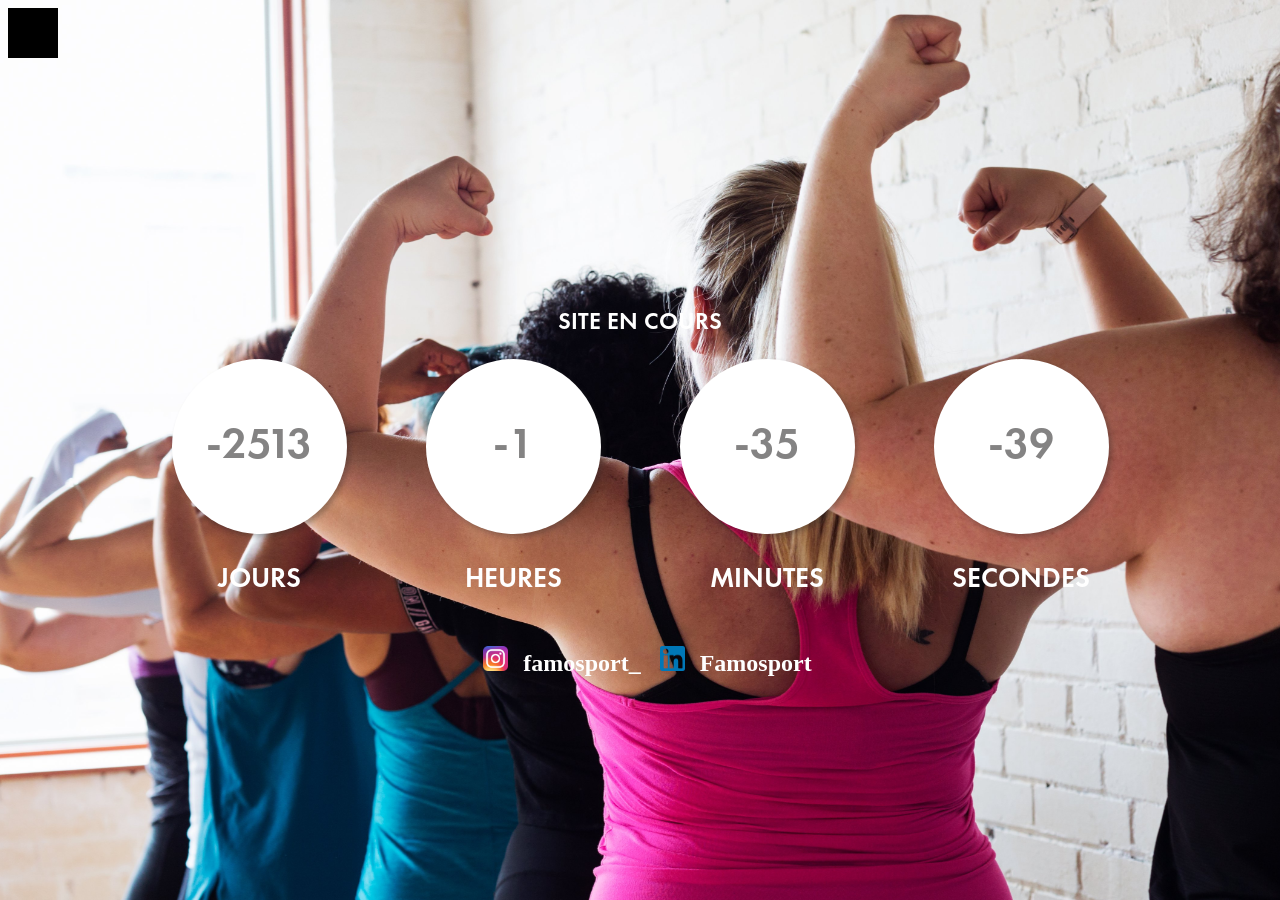
<file: LANDING_PAGE/index.html>
<!DOCTYPE html>
<html lang="en">
<head>
    <meta charset="UTF-8">
    <title>Landing Page</title>
    <link href="style.css" rel="stylesheet" type="text/css">
</head>
<body>

<div id="logo">

</div>



<h2>SITE EN COURS</h2>
<!--

COULEUR LOGO  :

-   #fedc50
-   ed759b

TYPOGRAPHIE :

-   FUTURA CONDENSED PT
-   ARIAL
-
-->


<!--

CENTRER CERCLES

 -->
<div id="circle">

    <div class="box">
        <div id="day" class="time"></div>
        <p class="text">JOURS</p>
    </div>

    <div class="box">
        <div id="hour" class="time"></div>
        <p class="text">HEURES</p>
    </div>

    <div class="box">
        <div id="minuts" class="time"></div>
        <p class="text">MINUTES</p>
    </div>

    <div class="box">
        <div id="seconds" class="time"></div>
        <p class="text">SECONDES</p>
    </div>

</div>


<div id="test">
    <img src="instagram.png" alt="instagram" onclick="location.href='https://www.instagram.com/famosport_/'"><p class="info">famosport_</p>
    <img src="linkedin.png" alt="linkedin" onclick="location.href='https://www.linkedin.com/company/famosport/'"><p class="info">Famosport</p>


</div>



<script src="script.js" type="text/javascript"></script>
</body>
</html>
</file>
<file: LANDING_PAGE/style.css>
@font-face {
    font-family: "Futura-Condensed-PT";
    src: url("futura-condensed-pt-cufonfonts/futura-pt-demibold-589e43b852117.otf");
}

h2 {
    font-family: Futura-Condensed-PT, serif;
    text-align: center;
    color: white;
    margin-top: 250px;

}

body {
    background : url("strong-ladies.jpg") no-repeat center center fixed;
    background-size: cover;

}

.time {
    width: 175px;
    height: 175px;
    background-color: white;
    border-radius: 50%;
    display: inline-block;
    margin-left: 75px;
    box-shadow: 3px 3px 5px rgba(37,37,37,0.3);
    color: #848383;
    line-height: 175px;
    text-align: center;
    font-size: 44px;
    font-family: Futura-Condensed-PT, serif;
}

.time:first-of-type {
    margin-left: 0;
}

#circle {
    text-align: center;
}

.text {

    font-family: Futura-Condensed-PT, serif;
    text-align: center;
    color: white;
    font-weight: bold;
    font-size: 28px;

}

.box {
    margin-left: 75px;
    display: inline-block;

}

.box:first-of-type {
    margin-left: 0;

}

#logo {
    height: 50px;
    width: 50px;
    background-color: black;
}

img {
    height: 25px;
    width: 25px;
    display: inline-block;
    margin-right: 15px;
    text-align: center;
    margin-left: 15px;
}

img:hover {
    cursor: pointer;
}

.info {
    font-weight: bold;
    display: inline-block;
    font-size: 24px;
    color: white;
}

#test {
    text-align: center;
    display: block;


}

#test:first-of-type {
    margin-left: 0;
}
</file>
